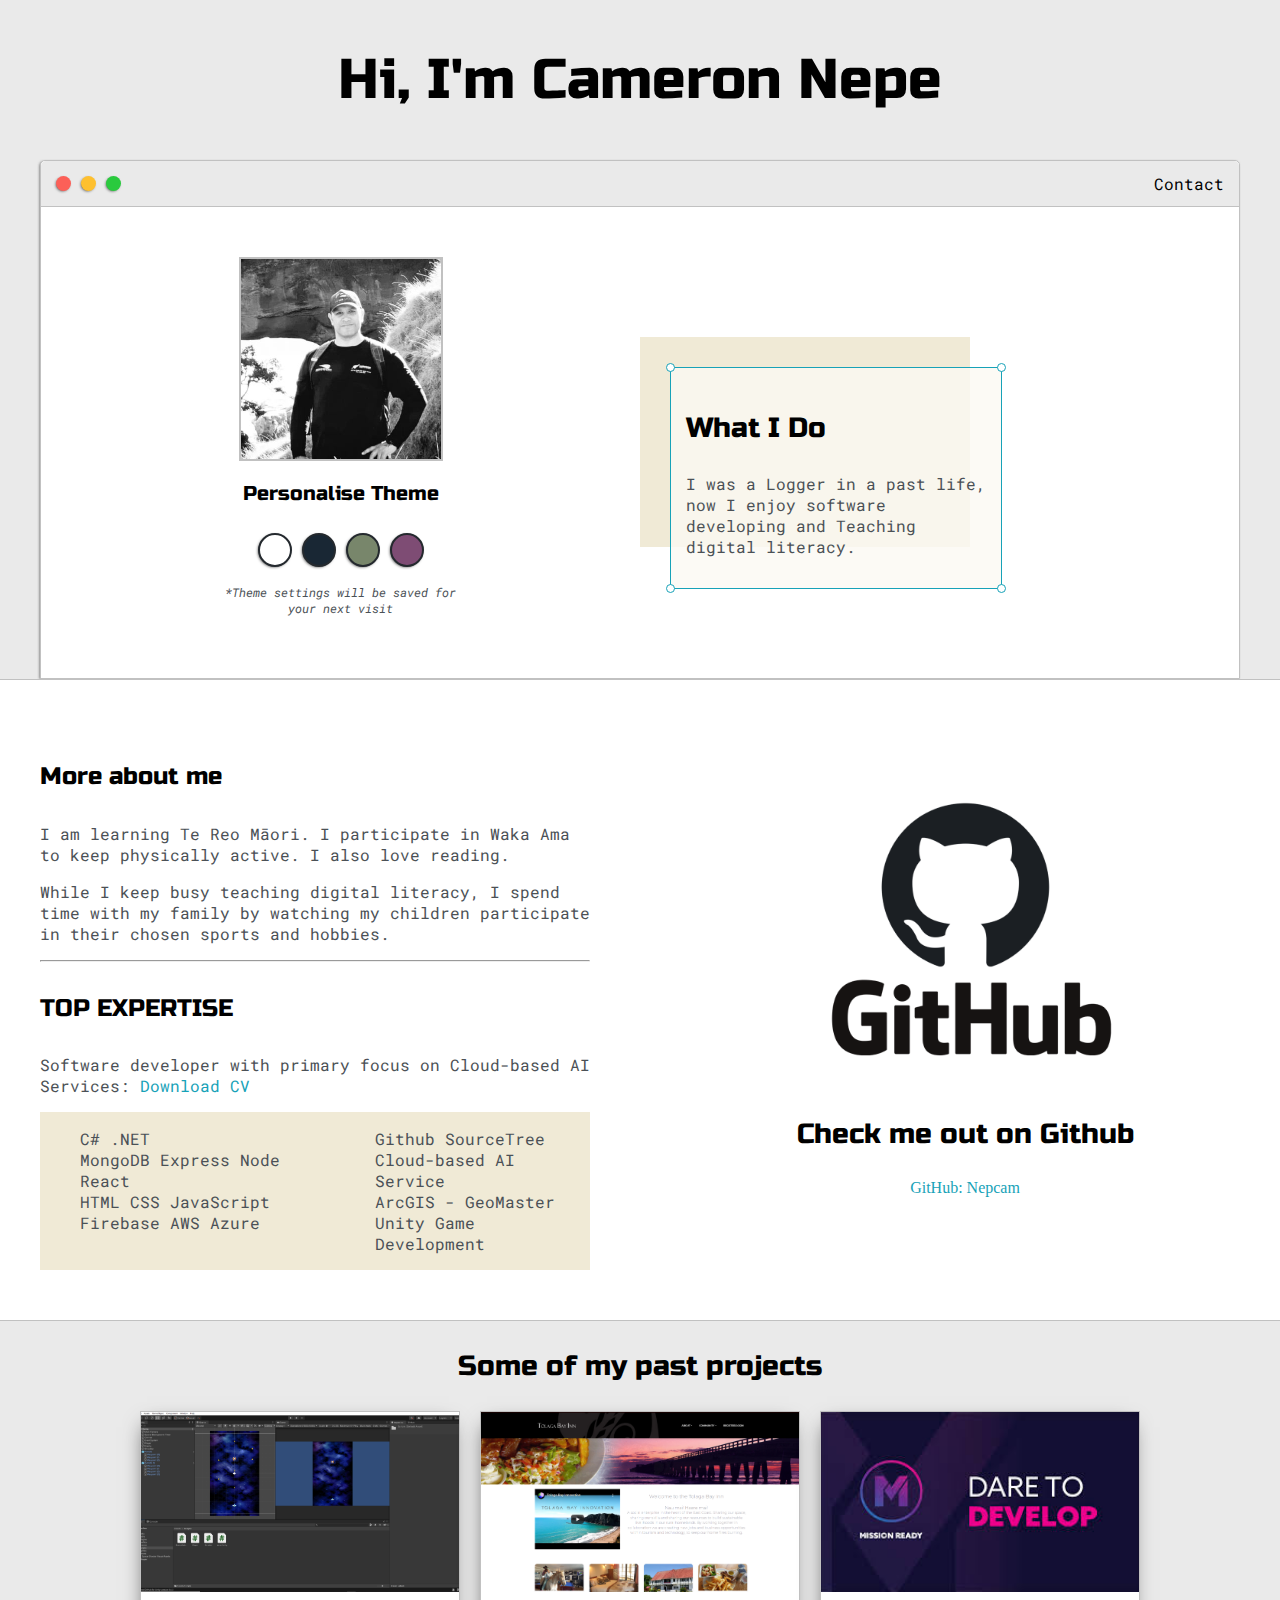
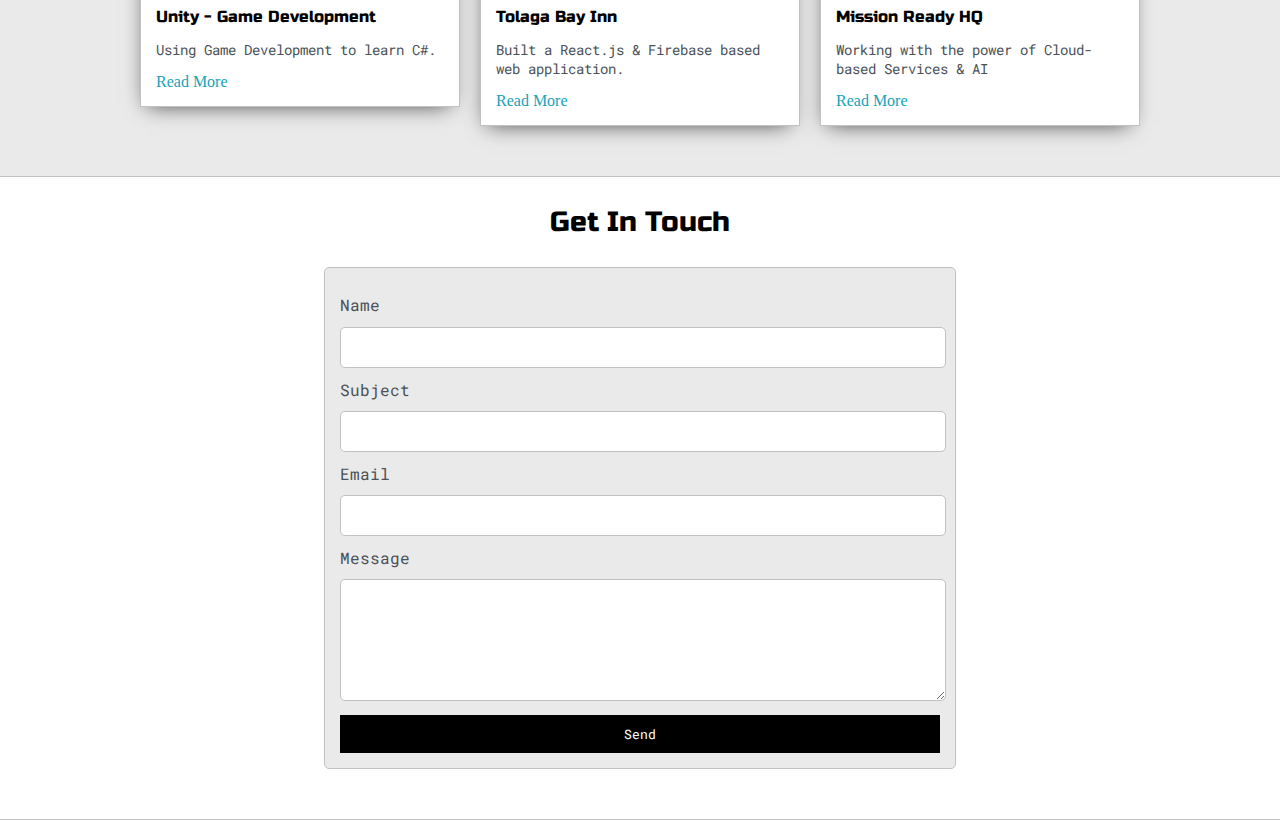
<file: index.html>
<!DOCTYPE html>
<html lang="en">

<head>
  <title>Cameron Nepe</title>

  <meta charset="UTF-8">
  <meta http-equiv="X-UA-Compatible" content="IE=edge">
  <meta name="viewport" content="width=device-width, initial-scale=1.0">

  <link rel="preconnect" href="https://fonts.gstatic.com">
  <link href="https://fonts.googleapis.com/css2?family=Russo+One&display=swap" rel="stylesheet">

  <link rel="preconnect" href="https://fonts.gstatic.com">
  <link href="https://fonts.googleapis.com/css2?family=Roboto+Mono:wght@500&family=Russo+One&display=swap"
    rel="stylesheet">

  <link rel="stylesheet" type="text/css" href="default.css" />
  <link id="theme-style" rel="stylesheet" type="text/css" href="">
</head>

<body>

  <section class="s1">
    <div class="main-container">
      <div class="greeting-wrapper">
        <h1>Hi, I'm Cameron Nepe</h1>
      </div>

      <div class="intro-wrapper">
        <div class="nav-wrapper">

          <!-- Link around dots-wrapper added after tutorial video -->
          <a href="index.html">
            <div class="dots-wrapper">
              <div id="dot-1" class="browser-dot"></div>
              <div id="dot-2" class="browser-dot"></div>
              <div id="dot-3" class="browser-dot"></div>
            </div>
          </a>


          <ul id="navigation">
            <li><a href="index.html#contact">Contact</a></li>

          </ul>
        </div>

        <div class="left-column">
          <img id="profile_pic" src="images/CamN.jpg">
          <h5 style="text-align: center;line-height: 0;">Personalise Theme</h5>

          <div id="theme-options-wrapper">
            <div data-mode="light" id="light-mode" class="theme-dot"></div>
            <div data-mode="blue" id="blue-mode" class="theme-dot"></div>
            <div data-mode="green" id="green-mode" class="theme-dot"></div>
            <div data-mode="purple" id="purple-mode" class="theme-dot"></div>
          </div>

          <p id="settings-note">*Theme settings will be saved for<br>your next visit</p>
        </div>

        <div class="right-column">

          <div id="preview-shadow">
            <div id="preview">
              <div id="corner-tl" class="corner"></div>
              <div id="corner-tr" class="corner"></div>
              <h3>What I Do</h3>
              <p>I was a Logger in a past life, now I enjoy software developing and Teaching digital literacy.</p>
              <div id="corner-br" class="corner"></div>
              <div id="corner-bl" class="corner"></div>
            </div>
          </div>
        </div>
      </div>
    </div>
  </section>

  <section class="s2">
    <div class="main-container">

      <div class="about-wrapper">
        <div class="about-me">
          <h4>More about me</h4>

          <p>I am learning Te Reo Māori. I participate in Waka Ama to keep physically active. I also love reading.</p>

          <p>While I keep busy teaching digital literacy, I spend time with my family by watching my children
            participate in
            their chosen sports and hobbies.</p>


          <hr>

          <h4>TOP EXPERTISE</h4>

          <p>Software developer with primary focus on Cloud-based AI Services: <a target="_blank"
              href="Cameron Nepe - CV.pdf">Download
              CV</a></p>

          <div id="skills">
            <ul>
              <li>C# .NET</li>
              <li>MongoDB Express Node React</li>
              <li>HTML CSS JavaScript</li>
              <li>Firebase AWS Azure</li>
            </ul>

            <ul>
              <li>Github SourceTree</li>
              <li>Cloud-based AI Service</li>
              <li>ArcGIS - GeoMaster</li>
              <li>Unity Game Development</li>
            </ul>
          </div>
        </div>


        <div class="social-links">
          <img id="social_img" src="images/github.png">
          <h3>Check me out on Github</h3>

          <a target="_blank" href="https://github.com/Nepcam">GitHub: Nepcam</a>
          <br>
        </div>
      </div>

    </div>
  </section>

  <section class="s1">
    <div class="main-container">
      <h3 style="text-align: center;">Some of my past projects</h3>

      <div class="post-wrapper">

        <div>
          <div class="post">
            <img class="thumbnail" src="images/laserDefender.png">
            <div class="post-preview">
              <h6 class="post-title">Unity - Game Development</h6>
              <p class="post-intro">Using Game Development to learn C#.</p>
              <a href="unity.html">Read More</a>
            </div>
          </div>
        </div>

        <div>
          <div class="post">
            <img class="thumbnail" src="images/tolagabay.png">
            <div class="post-preview">
              <h6 class="post-title">Tolaga Bay Inn</h6>
              <p class="post-intro">Built a React.js & Firebase based web application.</p>
              <a href="tolagaBayInn.html">Read More</a>
            </div>
          </div>
        </div>

        <div>
          <div class="post">
            <img class="thumbnail" src="images/missionReadyHQ.jpg">
            <div class="post-preview">
              <h6 class="post-title">Mission Ready HQ</h6>
              <p class="post-intro">Working with the power of Cloud-based Services & AI</p>
              <a href="mission.html">Read More</a>
            </div>
          </div>
        </div>

      </div>
    </div>
  </section>

  <section class="s2">
    <div class="main-container">
      <a href=""></a>
      <h3 style="text-align: center;">Get In Touch</h3>

      <form id="contact-form">
        <a name="contact"></a>

        <label>Name</label>
        <input class="input-field" type="text" name="name">

        <label>Subject</label>
        <input class="input-field" type="text" name="subject">

        <label>Email</label>
        <input class="input-field" type="text" name="email">

        <label>Message</label>
        <textarea class="input-field" name="message"></textarea>

        <input id="submit-btn" type="submit" value="Send">
      </form>
    </div>
  </section>

  <script type="text/javascript" src="script.js"></script>
</body>

</html>
</file>
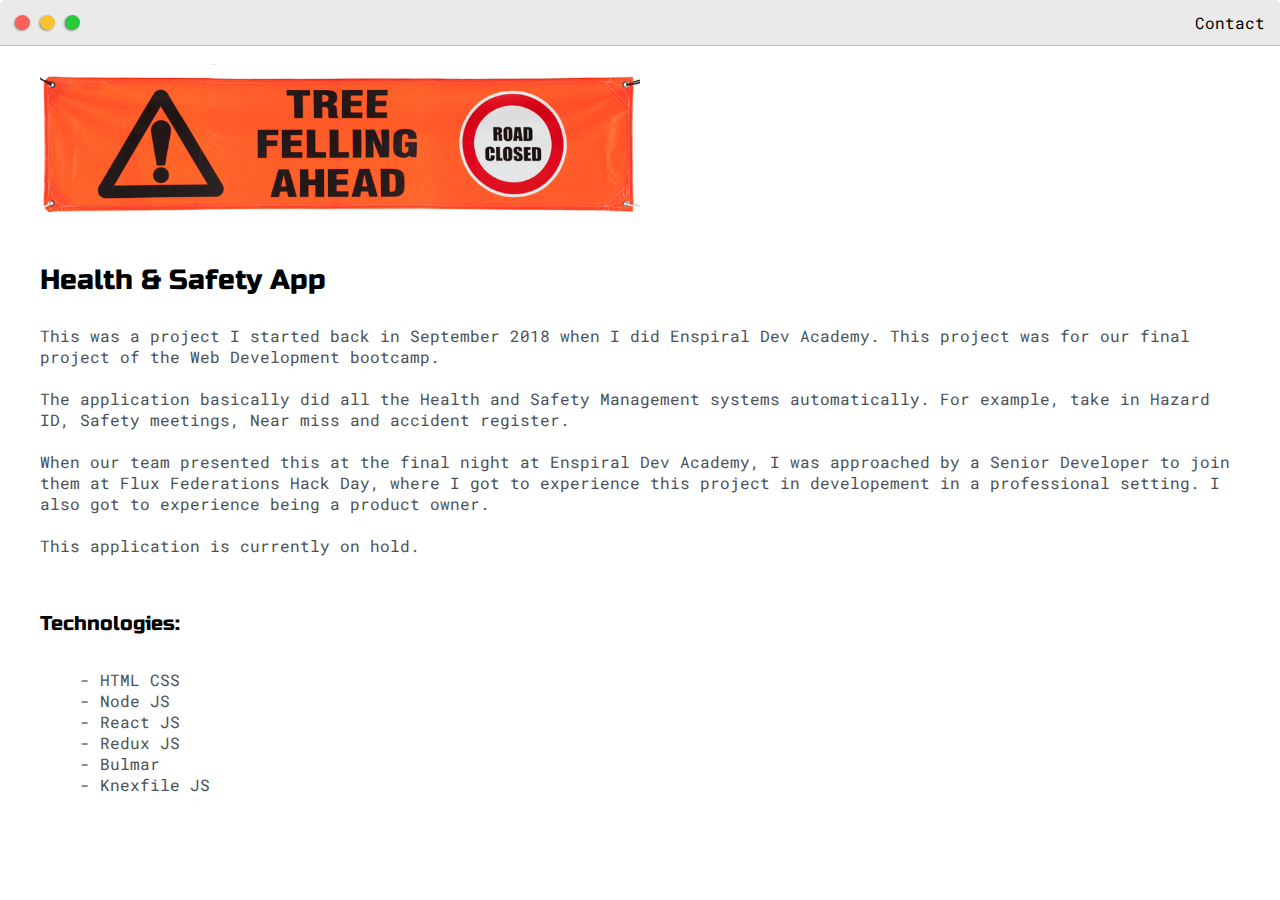
<file: hazardApp.html>
<!DOCTYPE html>
<html>

<head>
  <title>Health & Safety App</title>


  <meta name="viewport" content="width=device-width, initial-scale=1, maximum-scale=1, minimum-scale=1" />

  <link href="https://fonts.googleapis.com/css2?family=Russo+One&display=swap" rel="stylesheet">

  <link href="https://fonts.googleapis.com/css2?family=Roboto+Mono:wght@500&display=swap" rel="stylesheet">

  <link rel="stylesheet" type="text/css" href="default.css">

  <style type="text/css">
    .img-container {
      max-width: 600px;
    }

    img {
      width: 100%
    }
  </style>

</head>

<body>
  <div class="nav-wrapper">

    <!-- Link around dots-wrapper added after tutorial video -->
    <a href="index.html">
      <div class="dots-wrapper">
        <div id="dot-1" class="browser-dot"></div>
        <div id="dot-2" class="browser-dot"></div>
        <div id="dot-3" class="browser-dot"></div>
      </div>
    </a>

    <ul id="navigation">
      <li><a href="index.html#contact">Contact</a></li>

    </ul>
  </div>

  <div class="main-container">
    <br>

    <div class="img-container">
      <img src="images/Tree-Felling.jpg">
    </div>

    <h3>Health & Safety App</h3>

    <p>This was a project I started back in September 2018 when I did Enspiral Dev Academy. This project was for our
      final project of the Web Development bootcamp.

      <br>
      <br>
      The application basically did all the Health and Safety Management systems automatically. For example, take in
      Hazard ID, Safety meetings, Near miss and accident register.
      <br>
      <br>
      When our team presented this at the final night at Enspiral Dev Academy, I was approached by a Senior Developer to
      join them at Flux Federations Hack Day,
      where I got to experience this project in developement in a professional setting. I also got to experience being a
      product owner.
      <br>
      <br>
      This application is currently on hold.
      <br>
      <br>

    </p>

    <h5>Technologies:</h5>
    <ul>
      <li>- HTML CSS</li>
      <li>- Node JS</li>
      <li>- React JS</li>
      <li>- Redux JS</li>
      <li>- Bulmar </li>
      <li>- Knexfile JS</li>
    </ul>


    <!-- <h5>Laboratory Admin Dashboard</h5>
    <div class="img-container">
      <img src="images/lab-dash.jpg">
    </div>

    <h6>Sample ID Form</h5>
      <div class="img-container">
        <img src="images/sample-form.jpg">
      </div>

      <h5>Results Input Fields</h5>
      <div class="img-container">
        <img src="images/results.jpg">
      </div>

      <h5>PDF Report (Automaticly Generated)</h5>
      <div class="img-container">
        <img src="images/pdf-report.jpg">
      </div>

      <h5>Customer Dashboard</h5>
      <div class="img-container">
        <img src="images/customer-dash.jpg">
      </div> -->

  </div>

</body>

</html>
</file>
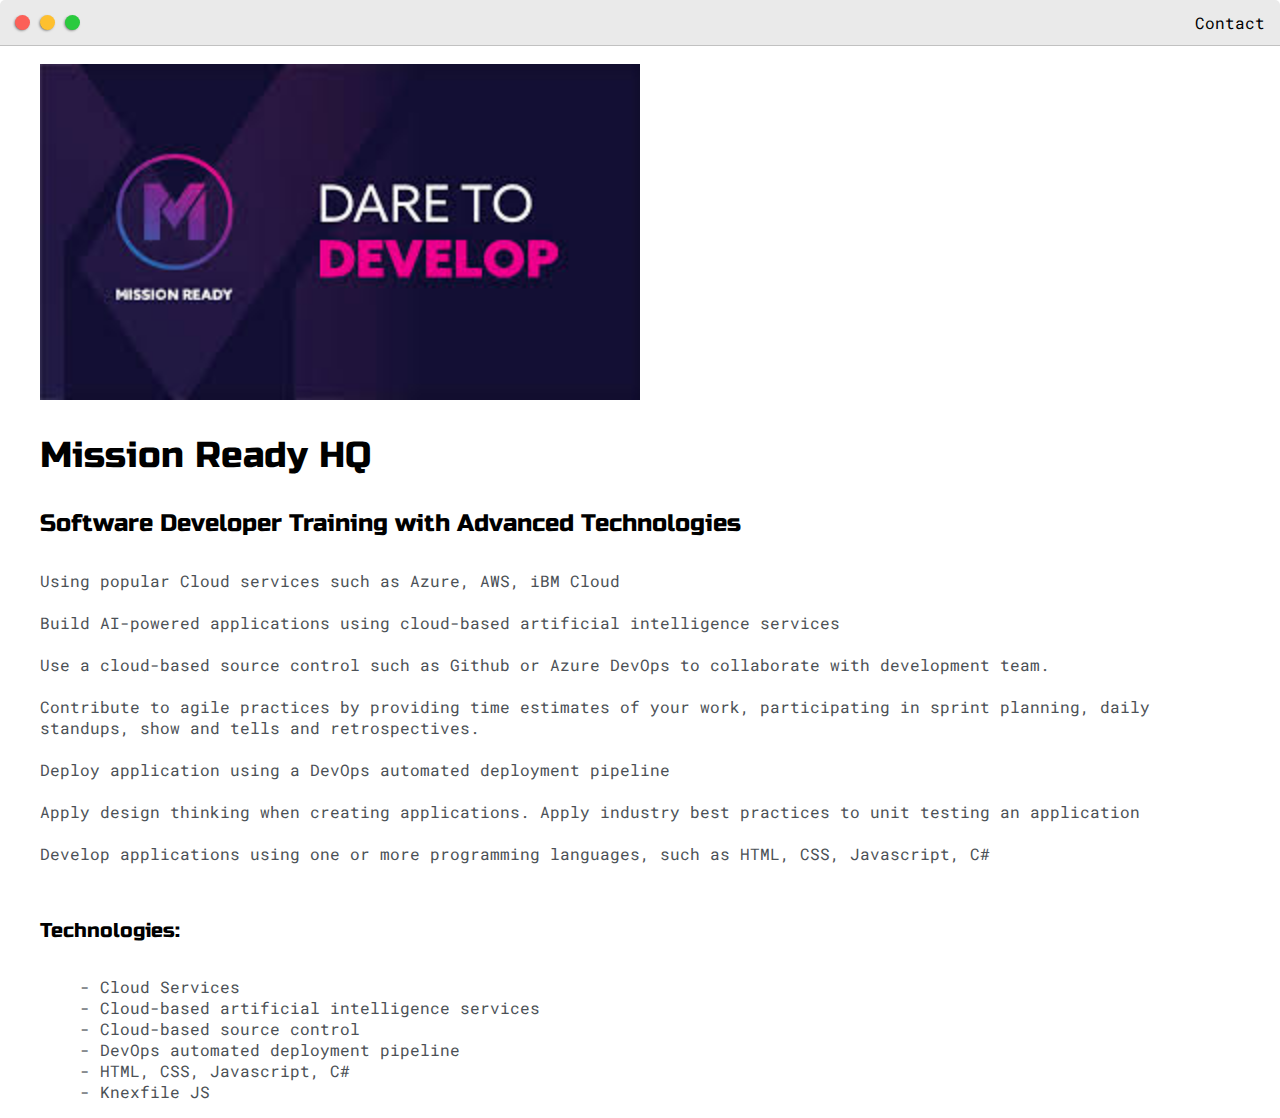
<file: mission.html>
<!DOCTYPE html>
<html>

<head>
  <title>Mission Ready HQ</title>


  <meta name="viewport" content="width=device-width, initial-scale=1, maximum-scale=1, minimum-scale=1" />

  <link href="https://fonts.googleapis.com/css2?family=Russo+One&display=swap" rel="stylesheet">

  <link href="https://fonts.googleapis.com/css2?family=Roboto+Mono:wght@500&display=swap" rel="stylesheet">

  <link rel="stylesheet" type="text/css" href="default.css">

  <style type="text/css">
    .img-container {
      max-width: 600px;
    }

    img {
      width: 100%
    }
  </style>

</head>

<body>
  <div class="nav-wrapper">

    <!-- Link around dots-wrapper added after tutorial video -->
    <a href="index.html">
      <div class="dots-wrapper">
        <div id="dot-1" class="browser-dot"></div>
        <div id="dot-2" class="browser-dot"></div>
        <div id="dot-3" class="browser-dot"></div>
      </div>
    </a>

    <ul id="navigation">
      <li><a href="index.html#contact">Contact</a></li>

    </ul>
  </div>

  <div class="main-container">
    <br>

    <div class="img-container">
      <img src="images/missionReadyHQ.jpg">
    </div>

    <h2>Mission Ready HQ</h2>
    <h4>Software Developer Training with Advanced Technologies</h4>

    <p>Using popular Cloud services such as Azure, AWS, iBM
      Cloud
      <br>
      <br>
      Build AI-powered applications using cloud-based artificial
      intelligence services
      <br>
      <br>
      Use a cloud-based source control such as Github or Azure DevOps to collaborate with development team.
      <br>
      <br>
      Contribute to agile practices by providing time estimates of your work, participating in sprint planning, daily
      standups, show and tells and retrospectives.
      <br>
      <br>
      Deploy application using a DevOps automated deployment pipeline
      <br>
      <br>
      Apply design thinking when creating applications. Apply industry best practices to unit testing an
      application
      <br>
      <br>
      Develop applications using one or more programming
      languages, such as HTML, CSS, Javascript, C#
      <br>
      <br>


    </p>

    <h5>Technologies:</h5>
    <ul>
      <li>- Cloud Services</li>
      <li>- Cloud-based artificial intelligence services</li>
      <li>- Cloud-based source control</li>
      <li>- DevOps automated deployment pipeline</li>
      <li>- HTML, CSS, Javascript, C#</li>
      <li>- Knexfile JS</li>
    </ul>


    <!-- <h5>Laboratory Admin Dashboard</h5>
    <div class="img-container">
      <img src="images/lab-dash.jpg">
    </div>

    <h6>Sample ID Form</h5>
      <div class="img-container">
        <img src="images/sample-form.jpg">
      </div>

      <h5>Results Input Fields</h5>
      <div class="img-container">
        <img src="images/results.jpg">
      </div>

      <h5>PDF Report (Automaticly Generated)</h5>
      <div class="img-container">
        <img src="images/pdf-report.jpg">
      </div>

      <h5>Customer Dashboard</h5>
      <div class="img-container">
        <img src="images/customer-dash.jpg">
      </div> -->

  </div>

</body>

</html>
</file>
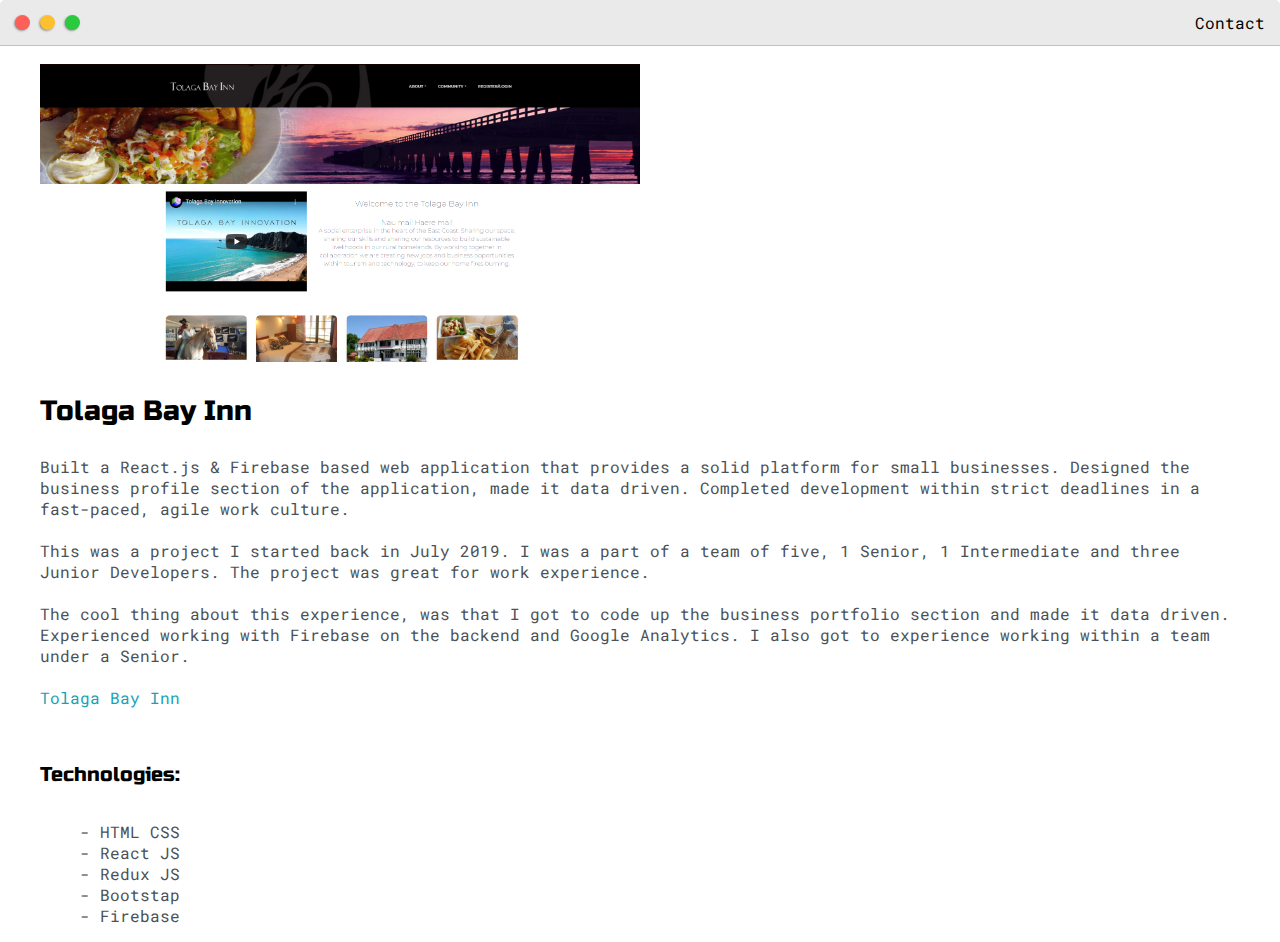
<file: tolagaBayInn.html>
<!DOCTYPE html>
<html>

<head>
  <title>Tolaga Bay Inn</title>


  <meta name="viewport" content="width=device-width, initial-scale=1, maximum-scale=1, minimum-scale=1" />

  <link href="https://fonts.googleapis.com/css2?family=Russo+One&display=swap" rel="stylesheet">

  <link href="https://fonts.googleapis.com/css2?family=Roboto+Mono:wght@500&display=swap" rel="stylesheet">

  <link rel="stylesheet" type="text/css" href="default.css">

  <style type="text/css">
    .img-container {
      max-width: 600px;
    }

    img {
      width: 100%
    }
  </style>

</head>

<body>
  <div class="nav-wrapper">

    <!-- Link around dots-wrapper added after tutorial video -->
    <a href="index.html">
      <div class="dots-wrapper">
        <div id="dot-1" class="browser-dot"></div>
        <div id="dot-2" class="browser-dot"></div>
        <div id="dot-3" class="browser-dot"></div>
      </div>
    </a>

    <ul id="navigation">
      <li><a href="index.html#contact">Contact</a></li>

    </ul>
  </div>

  <div class="main-container">
    <br>

    <div class="img-container">
      <img src="images/tolagabay.png">
    </div>

    <h3>Tolaga Bay Inn</h3>

    <p>Built a React.js & Firebase based web application that provides a solid platform for small businesses.
      Designed the business profile section of the application, made it data
      driven. Completed development within strict deadlines in a fast-paced, agile
      work culture.
      <br>
      <br>
      This was a project I started back in July 2019. I was a part of a team of five, 1 Senior, 1 Intermediate and
      three Junior Developers.
      The project was great for work experience.
      <br>
      <br>
      The cool thing about this experience, was that I got to code up the business portfolio section and made it data
      driven. Experienced working with Firebase on the backend and Google Analytics.
      I also got to experience working within a team under a Senior.
      <br>
      <br>
      <a href="https://www.tolagabayinn.co.nz/Home">Tolaga Bay Inn</a>
      <br>
      <br>

    </p>

    <h5>Technologies:</h5>
    <ul>
      <li>- HTML CSS</li>
      <li>- React JS</li>
      <li>- Redux JS</li>
      <li>- Bootstap </li>
      <li>- Firebase</li>
    </ul>


    <!-- <h5>Laboratory Admin Dashboard</h5>
    <div class="img-container">
      <img src="images/lab-dash.jpg">
    </div>

    <h6>Sample ID Form</h5>
      <div class="img-container">
        <img src="images/sample-form.jpg">
      </div>

      <h5>Results Input Fields</h5>
      <div class="img-container">
        <img src="images/results.jpg">
      </div>

      <h5>PDF Report (Automaticly Generated)</h5>
      <div class="img-container">
        <img src="images/pdf-report.jpg">
      </div>

      <h5>Customer Dashboard</h5>
      <div class="img-container">
        <img src="images/customer-dash.jpg">
      </div> -->

  </div>

</body>

</html>
</file>
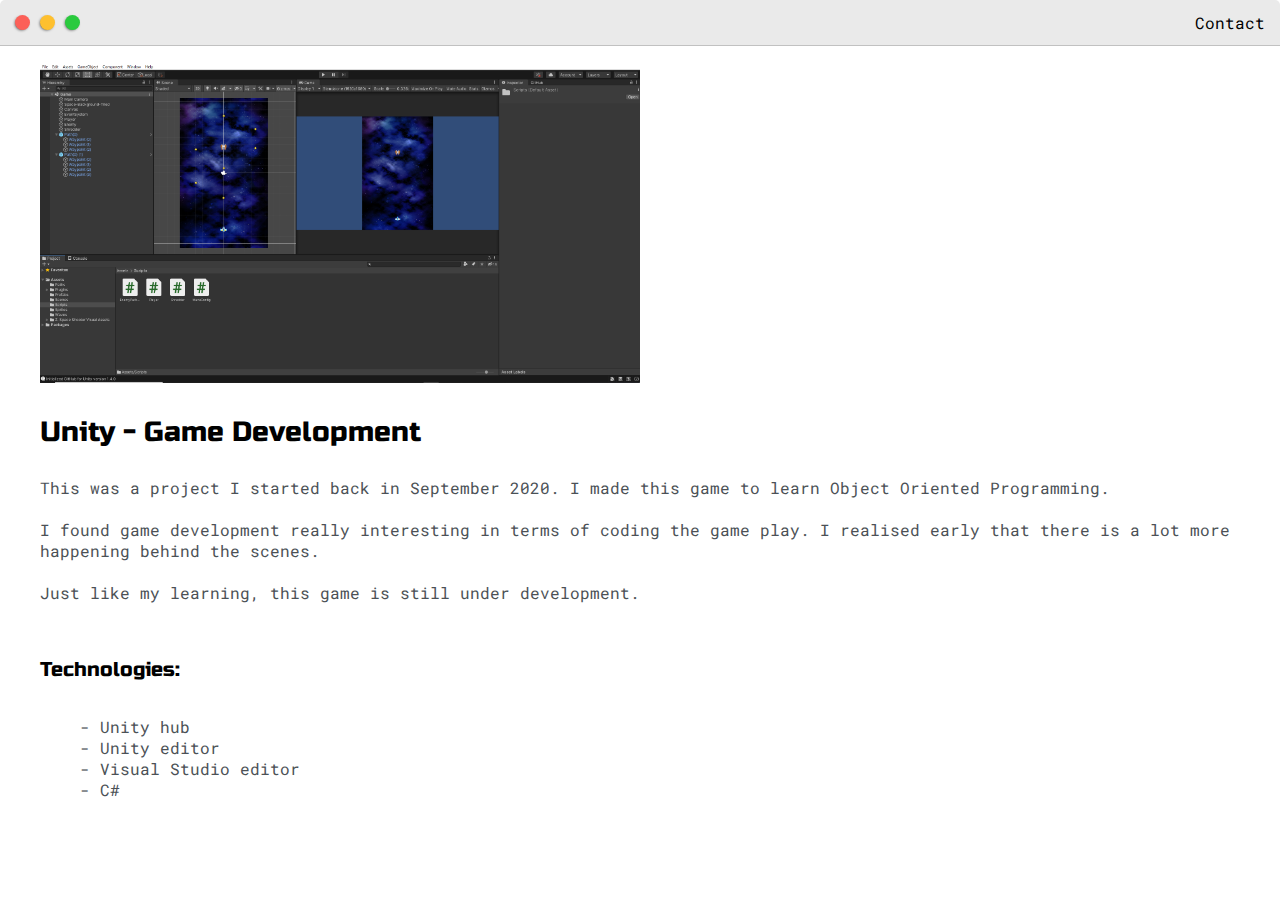
<file: unity.html>
<!DOCTYPE html>
<html>

<head>
  <title>Unity - Game Dev</title>


  <meta name="viewport" content="width=device-width, initial-scale=1, maximum-scale=1, minimum-scale=1" />

  <link href="https://fonts.googleapis.com/css2?family=Russo+One&display=swap" rel="stylesheet">

  <link href="https://fonts.googleapis.com/css2?family=Roboto+Mono:wght@500&display=swap" rel="stylesheet">

  <link rel="stylesheet" type="text/css" href="default.css">

  <style type="text/css">
    .img-container {
      max-width: 600px;
    }

    img {
      width: 100%
    }
  </style>

</head>

<body>
  <div class="nav-wrapper">

    <!-- Link around dots-wrapper added after tutorial video -->
    <a href="index.html">
      <div class="dots-wrapper">
        <div id="dot-1" class="browser-dot"></div>
        <div id="dot-2" class="browser-dot"></div>
        <div id="dot-3" class="browser-dot"></div>
      </div>
    </a>

    <ul id="navigation">
      <li><a href="index.html#contact">Contact</a></li>

    </ul>
  </div>

  <div class="main-container">
    <br>

    <div class="img-container">
      <img src="images/laserDefender.png">
    </div>

    <h3>Unity - Game Development</h3>

    <p>This was a project I started back in September 2020. I made this game to learn Object Oriented Programming.

      <br>
      <br>
      I found game development really interesting in terms of coding the game play.
      I realised early that there is a lot more happening behind the scenes.
      <br>

      <br>
      Just like my learning, this game is still under development.
      <br>
      <br>

    </p>

    <h5>Technologies:</h5>
    <ul>
      <li>- Unity hub</li>
      <li>- Unity editor</li>
      <li>- Visual Studio editor</li>
      <li>- C#</li>
    </ul>


    <!-- <h5>Laboratory Admin Dashboard</h5>
    <div class="img-container">
      <img src="images/lab-dash.jpg">
    </div>

    <h6>Sample ID Form</h5>
      <div class="img-container">
        <img src="images/sample-form.jpg">
      </div>

      <h5>Results Input Fields</h5>
      <div class="img-container">
        <img src="images/results.jpg">
      </div>

      <h5>PDF Report (Automaticly Generated)</h5>
      <div class="img-container">
        <img src="images/pdf-report.jpg">
      </div>

      <h5>Customer Dashboard</h5>
      <div class="img-container">
        <img src="images/customer-dash.jpg">
      </div> -->

  </div>

</body>

</html>
</file>
<file: default.css>
:root {
  --mainColor: #eaeaea;
  --secondaryColor: #fff;

  --borderColor: #c1c1c1;

  --mainText: black;
  --secondaryText: #4b5156;

  --themeDotBorder: #24292e;

  --previewBg: rgb(251, 249, 243, 0.8);
  --previewShadow: #f0ead6;

  --buttonColor: black;
}

html,
body {
  padding: 0;
  margin: 0;
  scroll-behavior: smooth;
}

body * {
  transition: 0.5s;
}

h1,
h2,
h3,
h4,
h5,
h6,
strong {
  color: var(--mainText);
  font-family: 'Russo One', sans-serif;
  font-weight: 500;
}

p,
li,
span,
label,
input,
textarea {
  color: var(--secondaryText);
  font-family: 'Roboto Mono', monospace;
}

a {
  text-decoration: none;
  color: #17a2b8;
}

ul {
  list-style: none;
}

h1 {
  font-size: 56px;
}
h2 {
  font-size: 36px;
}
h3 {
  font-size: 28px;
}
h4 {
  font-size: 24px;
}
h5 {
  font-size: 20px;
}
h6 {
  font-size: 16px;
}

.s1 {
  background-color: var(--mainColor);
  border-bottom: 1px solid var(--borderColor);
  overflow: auto;
}

.s2 {
  background-color: var(--secondaryColor);
  border-bottom: 1px solid var(--borderColor);
  overflow: auto;
}

.main-container {
  width: 1200px;
  margin: 0 auto;
}

.greeting-wrapper {
  display: grid;
  text-align: center;
  align-content: center;
  min-height: 10em;
}

.intro-wrapper {
  background-color: var(--secondaryColor);
  border: 1px solid var(--borderColor);
  border-radius: 5px 5px 0 0;

  -webkit-box-shadow: -1px 1px 3px -1px rgba(0, 0, 0, 0.75);
  -moz-box-shadow: -1px 1px 3px -1px rgba(0, 0, 0, 0.75);
  box-shadow: -1px 1px 3px -1px rgba(0, 0, 0, 0.75);

  display: grid;
  grid-template-columns: 1fr 1fr;
  grid-template-areas:
    'nav-wrapper nav-wrapper'
    'left-column right-column';
}

.nav-wrapper {
  border-radius: 5px 5px 0 0;
  grid-area: nav-wrapper;
  border-bottom: 1px solid var(--borderColor);
  display: flex;
  justify-content: space-between;
  align-items: center;
  background-color: var(--mainColor);
}

#navigation a {
  color: var(--mainText);
}

#navigation {
  margin: 0;
  padding: 10px;
}

#navigation li {
  display: inline-block;
  margin-right: 5px;
  margin-left: 5px;
}

.dots-wrapper {
  display: flex;
  padding: 10px;
}

#dot-1 {
  background-color: #fc6058;
}

#dot-2 {
  background-color: #fec02f;
}

#dot-3 {
  background-color: #2aca3e;
}

.browser-dot {
  background-color: black;
  height: 15px;
  width: 15px;
  border-radius: 50%;
  margin: 5px;

  -webkit-box-shadow: -1px 1px 3px -1px rgba(0, 0, 0, 0.75);
  -moz-box-shadow: -1px 1px 3px -1px rgba(0, 0, 0, 0.75);
  box-shadow: -1px 1px 3px -1px rgba(0, 0, 0, 0.75);
}

.left-column {
  grid-area: left-column;
  padding-top: 50px;
  padding-bottom: 50px;
}

#profile_pic {
  display: block;
  margin: 0 auto;

  height: 200px;
  width: 200px;
  object-fit: cover;
  border: 2px solid var(--borderColor);
}

#theme-options-wrapper {
  display: flex;
  justify-content: center;
}

.theme-dot {
  height: 30px;
  width: 30px;
  background-color: black;
  border-radius: 50%;

  margin: 5px;
  border: 2px solid var(--themeDotBorder);

  -webkit-box-shadow: -1px 1px 3px -1px rgba(0, 0, 0, 0.75);
  -moz-box-shadow: -1px 1px 3px -1px rgba(0, 0, 0, 0.75);
  box-shadow: -1px 1px 3px -1px rgba(0, 0, 0, 0.75);

  cursor: pointer;
}

.theme-dot:hover {
  border-width: 5px;
}

#light-mode {
  background-color: #fff;
}

#blue-mode {
  background-color: #192734;
}

#green-mode {
  background-color: #78866b;
}

#purple-mode {
  background-color: #7e4c74;
}

#settings-note {
  font-size: 12px;
  font-style: italic;
  text-align: center;
}

.right-column {
  grid-area: right-column;
  display: grid;
  align-content: center;

  padding-top: 50px;
  padding-bottom: 50px;
}

#preview-shadow {
  background-color: var(--previewShadow);
  max-width: 300px;
  height: 180px;
  padding-left: 30px;
  padding-top: 30px;
}

#preview {
  width: 300px;
  border: 1.5px solid #17a2b8;
  background-color: var(--previewBg);
  padding: 15px;
  position: relative;
}

.corner {
  width: 7px;
  height: 7px;
  border-radius: 50%;
  border: 1.5px solid #17a2b8;
  background-color: #fff;
  position: absolute;
}

#corner-tl {
  top: -5px;
  left: -5px;
}

#corner-tr {
  top: -5px;
  right: -5px;
}

#corner-br {
  bottom: -5px;
  right: -5px;
}

#corner-bl {
  bottom: -5px;
  left: -5px;
}

.about-wrapper {
  display: grid;
  grid-template-columns: repeat(auto-fit, minmax(320px, 1fr));
  padding-bottom: 50px;
  padding-top: 50px;
  gap: 100px;
}

#skills {
  display: flex;
  justify-content: space-evenly;
  background-color: var(--previewShadow);
}

.social-links {
  display: grid;
  align-content: center;
  text-align: center;
}

#social_img {
  width: 100%;
}

.post-wrapper {
  display: grid;
  grid-template-columns: repeat(auto-fit, 320px);
  gap: 20px;
  justify-content: center;
  padding-bottom: 50px;
}

.post {
  border: 1px solid var(--borderColor);
  -webkit-box-shadow: -2px 7px 21px -9px rgba(0, 0, 0, 0.75);
  -moz-box-shadow: -2px 7px 21px -9px rgba(0, 0, 0, 0.75);
  box-shadow: -2px 7px 21px -9px rgba(0, 0, 0, 0.75);
}

.thumbnail {
  display: block;
  width: 100%;
  height: 180px;
  object-fit: cover;
}

.post-preview {
  background-color: #fff;
  padding: 15px;
}

.post-title {
  color: black;
  margin: 0;
}

.post-intro {
  color: #4b5156;
  font-size: 14px;
}

#contact-form {
  display: block;
  max-width: 600px;
  margin: 0 auto;
  border: 1px solid var(--borderColor);
  padding: 15px;
  border-radius: 5px;
  background-color: var(--mainColor);
  margin-bottom: 50px;
}

#contact-form label {
  line-height: 2.7em;
}

#contact-form textarea {
  min-height: 100px;
  font-size: 14px;
}

.input-field {
  width: 100%;
  padding-top: 10px;
  padding-bottom: 10px;
  background-color: var(--secondaryColor);
  border-radius: 5px;
  border: 1px solid var(--borderColor);
  font-size: 14px;
}

#submit-btn {
  margin-top: 10px;
  width: 100%;
  padding-top: 10px;
  padding-bottom: 10px;
  color: #fff;
  background-color: var(--buttonColor);
  border: none;
}

@media screen and (max-width: 1200px) {
  .main-container {
    width: 95%;
  }
}

@media screen and (max-width: 800px) {
  .intro-wrapper {
    grid-template-columns: 1fr;
    grid-template-areas:
      'nav-wrapper'
      'left-column'
      'right-column';
  }

  .right-column {
    justify-content: center;
  }
}

@media screen and (max-width: 400px) {
  #preview-shadow {
    max-width: 280px;
    height: 180px;
    padding-left: 10px;
    padding-top: 10px;
  }

  #preview {
    width: 280px;
  }
}
</file>
